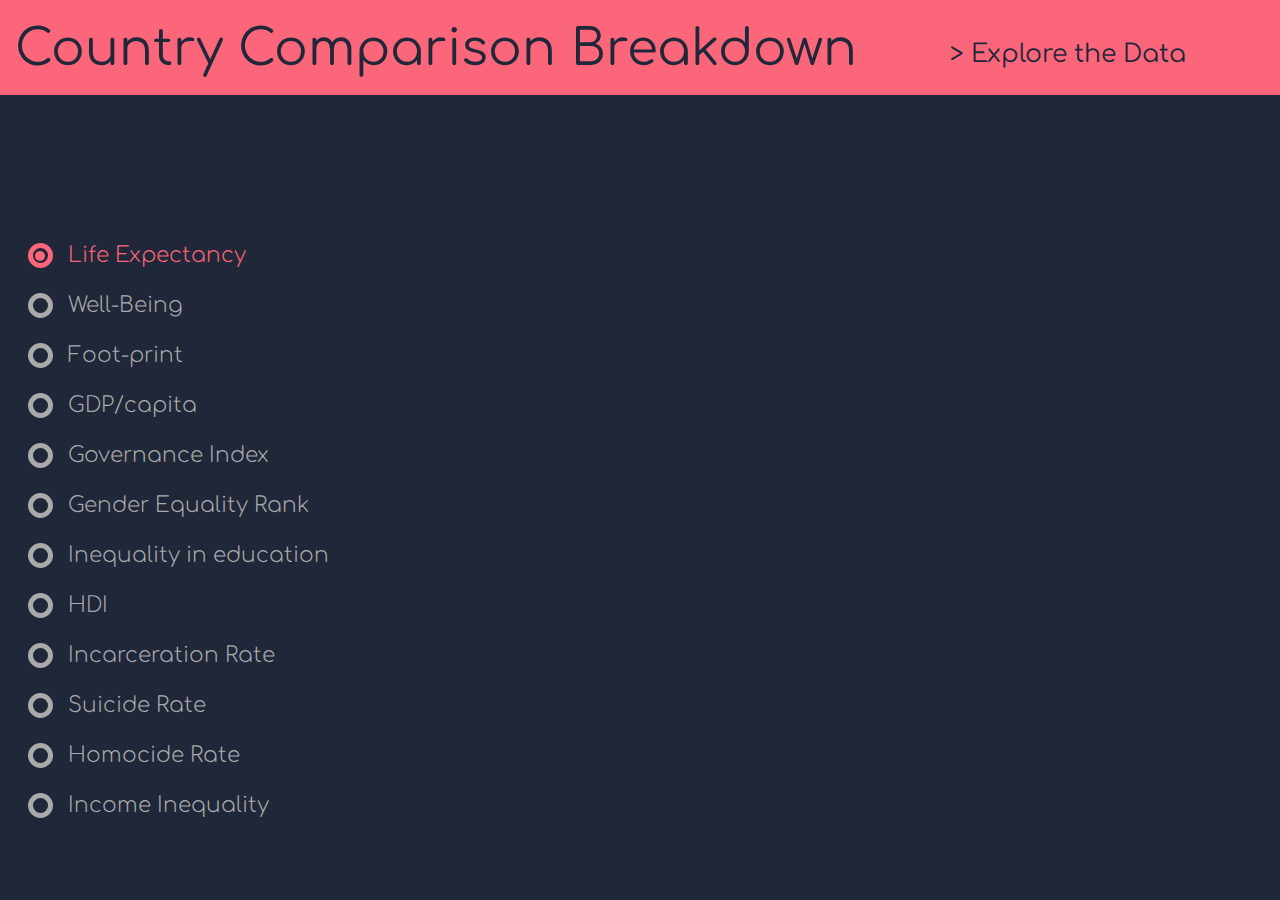
<file: index.html>
<!DOCTYPE html>
<meta charset="utf-8">
<style>
    body {
        min-width:1400px !important;
    }

    .land {
        fill: #999;
        stroke-opacity: 1;
    }

    .graticule {
        fill: none;
        stroke: black;
        stroke-width: .5;
        opacity: .2;
    }

    .noclicks {
        pointer-events: none;
    }

    .point {
        opacity: .6;
    }

    .globe {
        margin-top: 100px;
        position: absolute;
        left: 175px;
        display: block;
        z-index:-10;
    }

    #table {
        overflow-y: scroll;
        height: 430px;
        width: 550px;
        margin-top: 25%;
        float: right
    }

    .scale {
        position: absolute;
        left: 30px;
        top: 150px;
    }


</style>
<header>
    <script src="https://d3js.org/d3.v3.min.js"></script>
    <script src="https://d3js.org/queue.v1.min.js"></script>
    <script src="https://d3js.org/topojson.v0.min.js"></script>

    <link href='https://fonts.googleapis.com/css?family=Comfortaa:400,300' rel='stylesheet' type='text/css'>
    <link rel="stylesheet" type="text/css" href="style/table.css">
    <link rel="stylesheet" type="text/css" href="style/buttons.css">
    <link rel="stylesheet" type="text/css" href="style/main.css">
    <link rel="stylesheet" type="text/css" href="style/barGraph.css">
</header>
<Title>Explore the Data | Country Comparison Breakdown</Title>
<body>
<script src="js/3DGlobe.js"></script>
<h1 class="title">Country Comparison Breakdown</h1>
<a class = "pageLink" href="graph.html">> Explore the Data</a>
<div id="header"></div>
<div id="hist"></div>
    <div>
        <div class="buttons">
            <ul>
                <li>
                    <input type="radio" checked="checked" id="f-option" name="selector"
                           onclick="clicked('Life Expectancy')">
                    <label for="f-option" title="2011 data taken from UNDP Human Development Report 2011">Life Expectancy</label>

                    <div class="check"></div>
                </li>
                <li>
                    <input type="radio" id="s-option" name="selector" onclick="clicked('Well-Being')">
                    <label for="s-option" title="Arithmetic mean of individual responses to the Ladder of Life question in the Gallup World Poll.  Latest data for each country as at February 2012.">Well-Being</label>

                    <div class="check">
                        <div class="inside"></div>
                    </div>
                </li>
                <li>
                    <input type="radio" id="t-option" name="selector" onclick="clicked('Foot-print')">
                    <label for="t-option" title="2008 data taken from Global Footprint Network for 142 countries.">Foot-print</label>

                    <div class="check">
                        <div class="inside"></div>
                    </div>
                </li>
                <li>
                    <input type="radio" id="x-option" name="selector" onclick="clicked('GDP/capita')">
                    <label for="x-option" title="Taken from World Bank World Development Indicators 2010 ($PPP Current prices). For Bahrain, Iran, Libya, Djibouti and Qatar, Cuba, Kuwait and Zimbabwe 2010 data were not available, so the most upto date WDI data available were used.">GDP/capita</label>

                    <div class="check">
                        <div class="inside"></div>
                    </div>
                </li>
                <li>
                    <input type="radio" id="q-option" name="selector" onclick="clicked('Governance Index')">
                    <label for="q-option" title="Rank of the simple average of all six World Governance Indicators countries based on latest data available for each on 02 June 2012.">Governance Index</label>

                    <div class="check">
                        <div class="inside"></div>
                    </div>
                </li>
                <li>
                    <input type="radio" id="b-option" name="selector" onclick="clicked('Gender Equality Rank')">
                    <label for="b-option" title="Gender Inequality Index: A composite measure reflecting inequality in achievement between women and men in three dimensions: reproductive health, empowerment and the labour market.">Gender Equality Rank</label>

                    <div class="check">
                        <div class="inside"></div>
                    </div>
                </li>
                <li>
                    <input type="radio" id="c-option" name="selector" onclick="clicked('Inequality in education')">
                    <label for="c-option" title="Inequality in distribution of years of schooling based on data from household surveys estimated using the Atkinson inequality index.">Inequality in education</label>

                    <div class="check">
                        <div class="inside"></div>
                    </div>
                </li>
                <li>
                    <input type="radio" id="e-option" name="selector" onclick="clicked('HDI')">
                    <label for="e-option"
                           title="The Human Development Index (HDI) is a tool developed by the United Nations to measure and rank countries' levels of social and economic development based on four criteria: Life expectancy at birth, mean years of schooling, expected years of schooling and gross national income per capita.">HDI</label>

                    <div class="check">
                        <div class="inside"></div>
                    </div>
                </li>
                <li>
                    <input type="radio" id="i-option" name="selector" onclick="clicked('Incarceration Rate')">
                    <label for="i-option" title="Number of incarcerated individuals per 100,000">Incarceration Rate</label>

                    <div class="check">
                        <div class="inside"></div>
                    </div>
                </li>
                <li>
                    <input type="radio" id="g-option" name="selector" onclick="clicked('Suicide Rate')">
                    <label for="g-option" title="Age standardized suicide rates (per 100,000)">Suicide Rate</label>

                    <div class="check">
                        <div class="inside"></div>
                    </div>
                </li>
                <li>
                    <input type="radio" id="h-option" name="selector" onclick="clicked('Homocide Rate')">
                    <label for="h-option" title="Homocides per 100,000.">Homocide Rate</label>

                    <div class="check">
                        <div class="inside"></div>
                    </div>
                </li>
                <li>
                    <input type="radio" id="j-option" name="selector" onclick="clicked('Income Inequality')">
                    <label for="j-option" title="The ratio of the average income of the richest 20% to the poorest 20%.">Income Inequality</label>

                    <div class="check">
                        <div class="inside"></div>
                    </div>
                </li>
            </ul>
        </div>
</body>
</file>
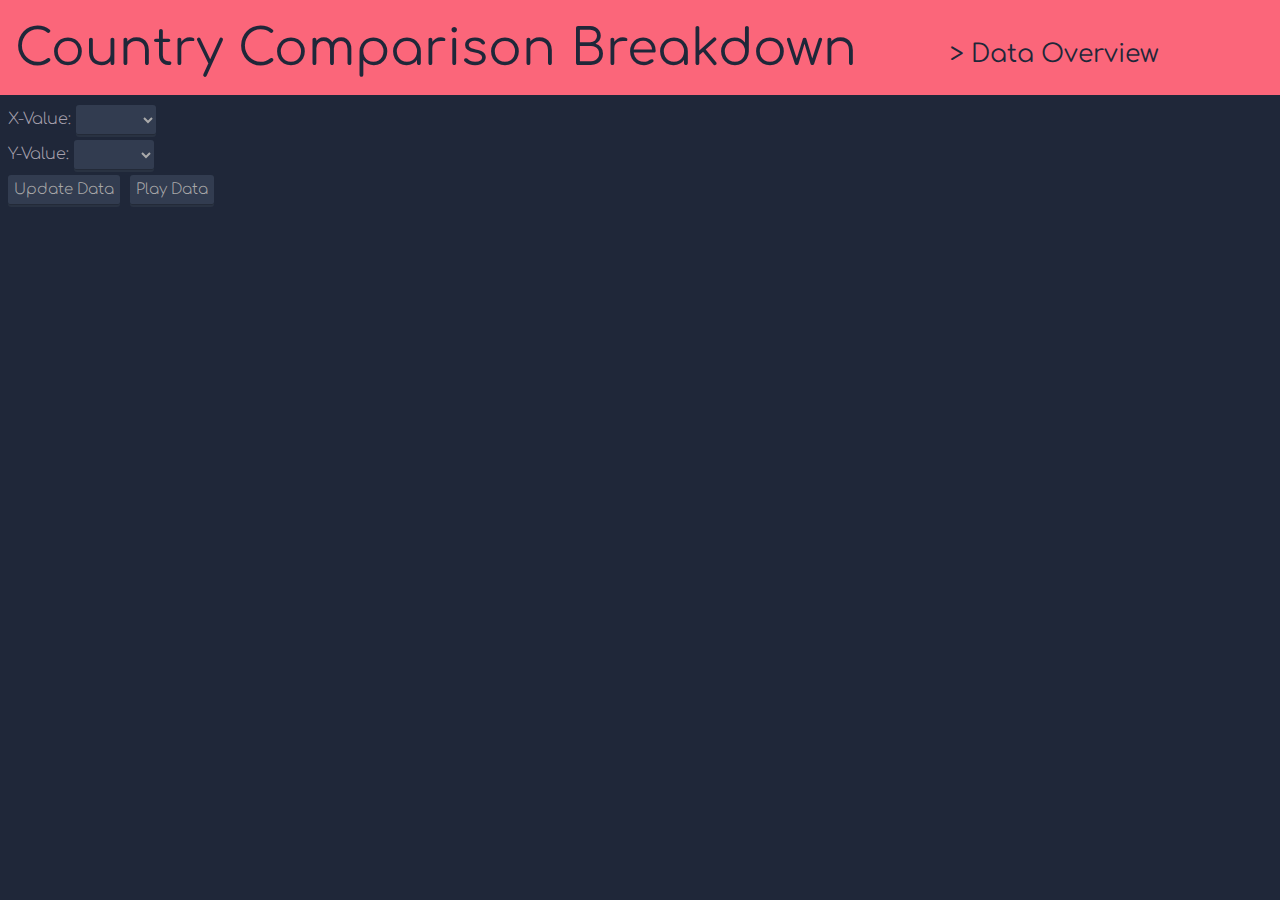
<file: graph.html>
<html>
<head>

    <!-- Load the d3 library. -->
    <script src="https://d3js.org/d3.v3.min.js"></script>
    <script src="https://d3js.org/queue.v1.min.js"></script>
    <link href='https://fonts.googleapis.com/css?family=Comfortaa:400,300' rel='stylesheet' type='text/css'>
    <link rel="stylesheet" type="text/css" href="style/main.css">
    <link rel="stylesheet" type="text/css" href="style/graphButton.css">
    <script src="js/headers.js"></script>
    <Title>Explore the Data | Country Comparison Breakdown</Title>


    <style>
        /*body { font-family: "Futura"; } div { margin: 30px; }*/
        /*svg { background-color: #f0f0f0; }*/
        .fullBar {
            fill: #ccc;
        }

        .premiseBar {
            fill: rgb(255, 165, 0);
        }

        .axis path {
            fill: none;
            stroke: #aaa;
        }

        .axis line {
            stroke: #FB667A;
        }

        .axis text {
            fill: #FB667A;
            font-size: .7em;
        }

        .graphPoint {
            fill: rgba(200, 0, 255, .4);
        }

        .selectedPoint {
            fill: rgba(200, 255, 0, .6);
        }

        .pointLabel {
            display: none;
        }

        .selectedLabel {
            display: block;
            font-size: .7em;
            fill: #FB667A;
        }

        .axisTitle {
            fill: #FB667A;
        }

        #graph {
            margin-top: 100px;
        }

        .tooltip {
            width:250;
            margin-bottom:10px;
            color:black;
            background-color:#AAAAAA;
            padding:10px;
            font-family:"Times";
            font-size:.9em;
            box-shadow: 1px 1px 1px black;
        }

    </style>
</head>
<body>
<h1 class="title">Country Comparison Breakdown</h1>
<a class = "pageLink" href="index.html">> Data Overview</a>
<div id="header"></div>

<div id="graph">
    <form id="selectData">
        X-Value:
        <select class="button" id="xValue" name="xValue">
        </select>
        <br>
        Y-Value:
        <select class="button" id="yValue" name="yValue">
        </select>
        <br>
        <button class="button" id="updateButton" type="button"
                onclick="updateGraph(countryStats,xValue.value,yValue.value); return false;">
            Update Data
        </button>
        <button class="button" id="playButton" type="button" onclick="return false;">
            Play Data
        </button>
    </form>


    <script src="js/graph.js"></script>


</body>
</html>
</file>
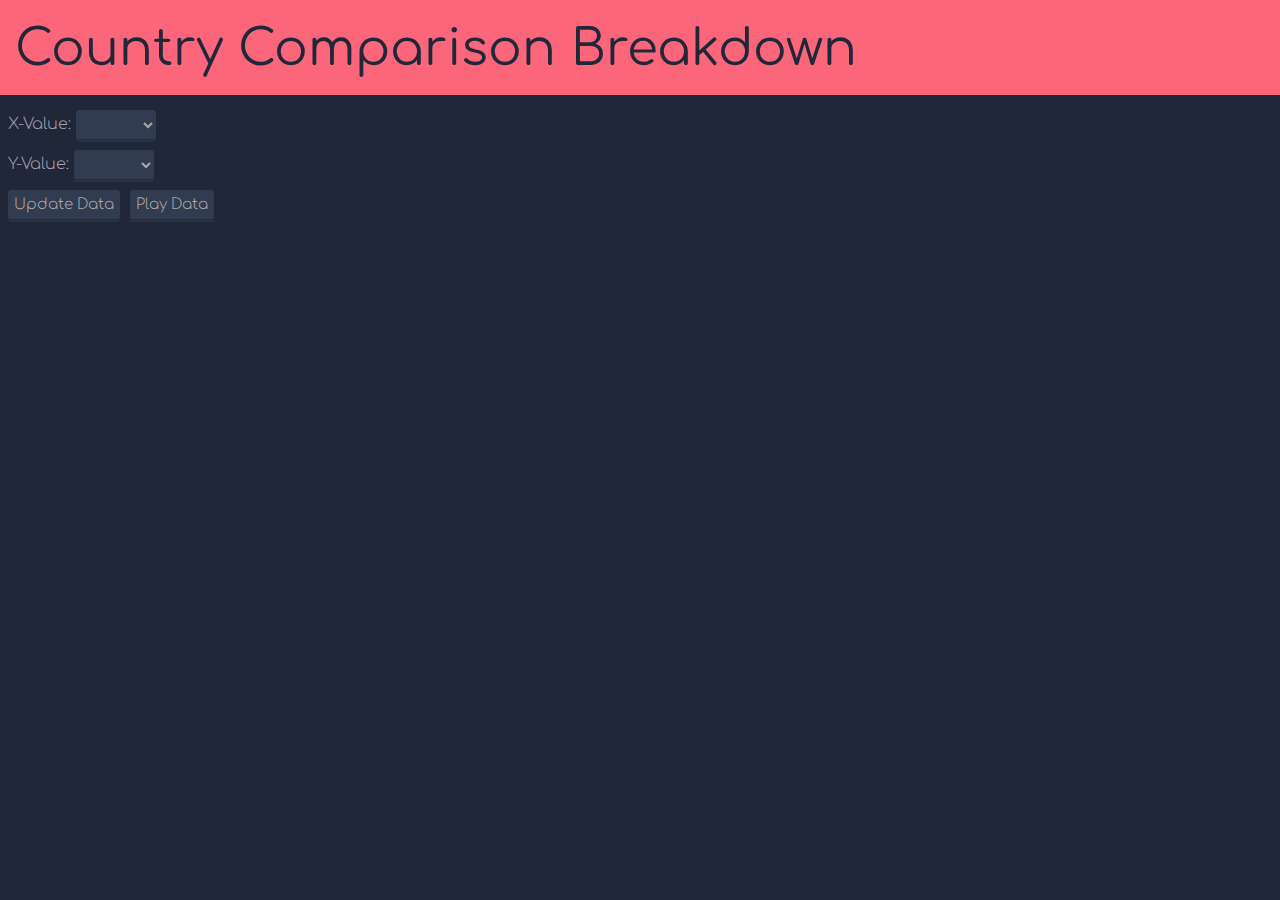
<file: Beta/graph.html>
<html>
<head>
    <!-- Load the d3 library. -->
    <script src="https://d3js.org/d3.v3.min.js"></script>
    <script src="https://d3js.org/queue.v1.min.js"></script>
    <link href='https://fonts.googleapis.com/css?family=Comfortaa:400,300' rel='stylesheet' type='text/css'>
    <link rel="stylesheet" type="text/css" href="style/main.css">
    <link rel="stylesheet" type="text/css" href="style/graphButton.css">
    <script src="js/headers.js"></script>

    <style>
        .graph{
            margin-left: 10%;
        }
        .fullBar {
            fill: #ccc;
        }

        .premiseBar {
            fill: rgb(255, 165, 0);
        }

        .axis path {
            fill: none;
            stroke: #aaa;
        }

        .axis line {
            stroke: #FB667A;
        }

        .axis text {
            fill: #FB667A;
            font-size: .7em;
        }

        .graphPoint {
            fill: rgba(200, 0, 255, .4);
        }

        .selectedPoint {
            fill: rgba(200, 255, 0, .6);
        }

        .pointLabel {
            display: none;
        }

        .selectedLabel {
            display: block;
            font-size: 1em;
            fill: #FB667A;
        }

        .axisTitle {
            fill: #FB667A;
            font-size: 28px;
        }

        #graph {
            margin-top: 100px;
        }

        .tooltip {
            width: 250px;
            margin-bottom: 10px;
            color: rgba(200, 255, 0, .6);
            background-color: rgba(200, 0, 255, .4);
            padding: 10px;
        }

    </style>
</head>
<body>
<a class = "pageLink" href="index.html">< Go Back</a>
<h1 class="title">Country Comparison Breakdown</h1>
<div id="header"></div>

<div id="graph">
    <form id="selectData">
        X-Value:
        <select class="button" id="xValue" name="xValue">
        </select>
        <br>
        Y-Value:
        <select class="button" id="yValue" name="yValue">
        </select>
        <br>
        <button class="button" id="updateButton" type="button"
                onclick="updateGraph(countryStats,xValue.value,yValue.value); return false;">
            Update Data
        </button>
        <button class="button" id="playButton" type="button" onclick="return false;">
            Play Data
        </button>
    </form>


    <script src="js/graph.js"></script>


</body>
</html>
</file>
<file: style/table.css>
/* /* /* /*
	Side Navigation Menu V2, RWD
	===================
	License:
	http://goo.gl/EaUPrt
	===================
	Author: @PableraShow

 */

@charset "UTF-8";
/*@import url(https://fonts.googleapis.com/css?family=Open+Sans:300,400,700);*/

h2 a {
    font-weight: 700;
    text-transform: uppercase;
    color: #FB667A;
    text-decoration: none;
}

.blue {
    color: #185875;
}


.container th h1 {
    font-weight: bold;
    font-size: 1em;
    text-align: left;
    color: #185875;
}

.container td {
    font-weight: normal;
    font-size: 1em;
    -webkit-box-shadow: 0 2px 2px -2px #0E1119;
    -moz-box-shadow: 0 2px 2px -2px #0E1119;
    box-shadow: 0 2px 2px -2px #0E1119;
}

.container {
    text-align: left;
    overflow: hidden;
    width: 80%;
    margin: 0 auto;
    display: table;
    padding: 0 0 8em 0;
    margin-top:50px;
}

.container td, .container th {
    padding-bottom: 2%;
    padding-top: 2%;
    padding-left: 2%;
}

/* Background-color of the odd rows */
.container tr:nth-child(odd) {
    background-color: #323C50;
}

/* Background-color of the even rows */
.container tr:nth-child(even) {
    background-color: #2C3446;
}

.container th {
    background-color: #1F2739;
}

.container td:first-child {
    color: #FB667A;
}

.container td:hover {
    background-color: #242939;
}

@media (max-width: 800px) {
    .container td:nth-child(4),
    .container th:nth-child(4) {
        display: none;
    }
}
</file>
<file: style/buttons.css>
/*http://codepen.io/AngelaVelasquez/pen/Eypnq*/
.buttons{
    display: block;
    position: absolute;
    height: 200px;
    width: 400px;
    margin-top: 200px;
    float: left;
    padding: 0;
    z-index: -11;
}

h2 {
    color: #AAAAAA;
    font-weight: normal;
}

.buttons ul{
    list-style: none;
    height: 100%;
    width: 100%;
    margin: 0;
    padding: 0;
}


ul li{
    color: #AAAAAA;
    display: block;
    position: relative;
    float: left;
    width: 100%;
    height: 50px;
}

ul li input[type=radio]{
    position: absolute;
    visibility: hidden;
}

ul li label{
    display: block;
    position: relative;
    font-weight: 300;
    font-size: 1.35em;
    padding: 30px 25px 2px 60px;
    margin: 5px auto;
    height: 15px;
    z-index: 9;
    cursor: pointer;
    -webkit-transition: all 0.25s linear;
}

ul li:hover label{
    color: #FFFFFF;
}

ul li .check{
    display: block;
    position: absolute;
    border: 5px solid #AAAAAA;
    border-radius: 50%;
    height: 15px;
    width: 15px;
    top: 35px;
    left: 20px;
    z-index: 5;
    transition: border .25s linear;
    -webkit-transition: border .25s linear;
}

ul li:hover .check {
    border: 5px solid #FFFFFF;
}

ul li .check::before {
    display: block;
    position: absolute;
    content: '';
    border-radius: 100%;
    height: 10px;
    width: 10px;
    top: 3px;
    left: 1.6px;
    margin: auto;
    transition: background 0.25s linear;
    -webkit-transition: background 0.25s linear;
}

input[type=radio]:checked ~ .check {
    border: 5px solid #FB667A;
}

input[type=radio]:checked ~ .check::before{
    background: #FB667A;
}

input[type=radio]:checked ~ label{
    color: #FB667A;
}
</file>
<file: style/main.css>
#header{
    position:fixed;
    top:0;
    left:0;
    width:100%;
    height:95px;
    background-color: #FB667A;
}

body {
    font-family: 'Comfortaa', cursive;
    font-weight: 300;
    color: #A7A1AE;
    background-color: #1F2739;
    min-width:1000px;
}
h1 {
    font-size: 3em;
    font-weight: 300;
    line-height: 1em;
    text-align: center;
    color: #4DC3FA;
}

h2 {
    font-size: 1em;
    font-weight: 300;
    text-align: center;
    display: block;
    line-height: 1em;
    padding-bottom: 2em;
    color: #FB667A;
}

.title{
    position:fixed;
    left: 15px;
    top: -10px;
    z-index: 10;
    font-size: 50px;
    color: #1F2739;
    font-weight: 400;
}

.pageLink {
    position:fixed;
    left: 950px;
    top: 40px;
    z-index: 10;
    font-size: 25px;
    color: #1F2739;
    font-weight: 400;
    text-align: right;
    text-decoration: none;
}

a:hover {
    color: #fff;
}
</file>
<file: style/barGraph.css>
#hist {
	width: 30%;
	height: auto;
	position: absolute;
	left: 885px;
	z-index: -1;
	margin-top: 70px;
}
.y-axis, .x-axis {
	fill: none;
	stroke: #A7A1AE;
	stroke-width: 1px;
	font-size: 7px;
}
.bar {
	stroke: none;
	fill: steelblue;
}
.label {
	text-anchor: middle;
	font-size: 12px;
	stroke: #FB667A;
}
</file>
<file: style/graphButton.css>
.button {
    display: inline-block;
    margin-right: 5px;
    height: 30px;
    min-width: 80px;
    background: #323C50;
    border: none;
    outline: none;
    color: #AAAAAA;
    font-family: inherit;
    font-weight: 300;
    font-size: 15px;
    border-radius: 3px;
    box-shadow: 0 2px 0px #293242;
    border-bottom: 1px solid #232a38;
    margin-top: 5px;
}

.button:hover{
     background: #323C50;
     box-shadow: 0 2px 1px #293242;
     border-bottom: 1px solid #232a38;
     transition: all 0.1s ease-in;
 }

.button:active{
     transform:translateY(2px);
     border-bottom-width: 1px;
     box-shadow: none;
 }
</file>
<file: Beta/style/main.css>
#header{
    position:fixed;
    top:0;
    left:0;
    width:100%;
    height:95px;
    background-color: #FB667A;
}

body {
    font-family: 'Comfortaa', cursive;
    font-weight: 300;
    color: #A7A1AE;
    background-color: #1F2739;
    min-width:1000px;
}
h1 {
    font-size: 3em;
    font-weight: 300;
    line-height: 1em;
    text-align: center;
    color: #4DC3FA;
}

h2 {
    font-size: 1em;
    font-weight: 300;
    text-align: center;
    display: block;
    line-height: 1em;
    padding-bottom: 2em;
    color: #FB667A;
}

.title{
    position:fixed;
    left: 15px;
    top: -10px;
    z-index: 10;
    font-size: 50px;
    color: #1F2739;
    font-weight: 400;
}

.pageLink {
    position:fixed;
    left: 1350px;
    top: 40px;
    z-index: 10;
    font-size: 25px;
    color: #1F2739;
    font-weight: 400;
    text-align: right;
    text-decoration: none;
}

a:hover {
    color: #fff;
}
</file>
<file: Beta/style/graphButton.css>
.button {
    display: inline-block;
    margin-right: 5px;
    height: 30px;
    min-width: 80px;
    background: #323C50;
    border: none;
    outline: none;
    color: #AAAAAA;
    font-family: inherit;
    font-weight: 300;
    font-size: 15px;
    border-radius: 3px;
    box-shadow: 0 2px 0px #293242;
    border-bottom: 1px solid #232a38;
    margin-top: 10px;
}

.button:hover{
     background: #323C50;
     box-shadow: 0 2px 1px #293242;
     border-bottom: 1px solid #232a38;
     transition: all 0.1s ease-in;
 }

.button:active{
     transform:translateY(2px);
     border-bottom-width: 1px;
     box-shadow: none;
 }
</file>
